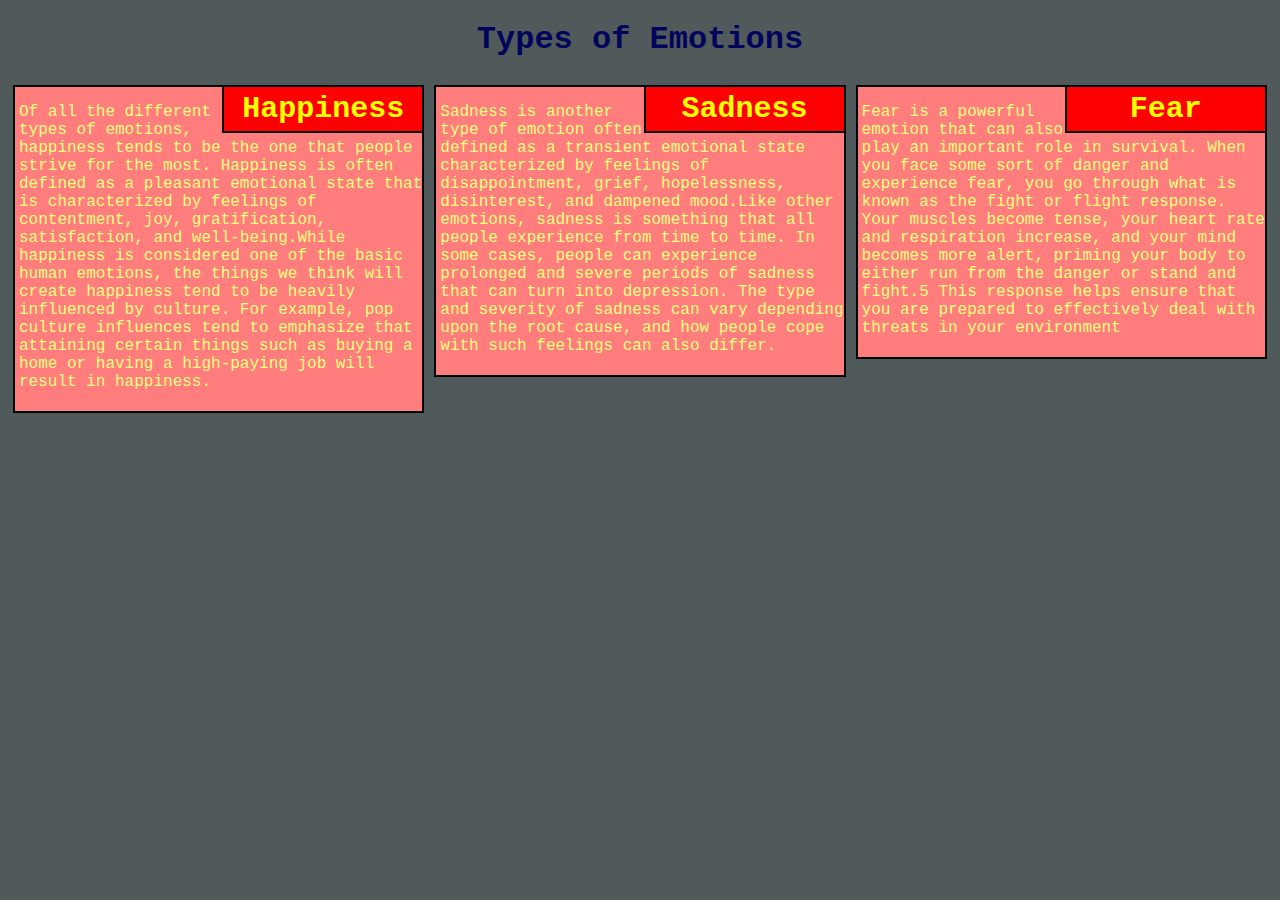
<file: Module 2/index.html>
<!DOCTYPE html>
<html>
<head>
	<meta charset="utf-8">
    <meta name="viewport" content="width=device-width, initial-scale=1">
    <title>Module 2 Assignment</title>
    <link rel="stylesheet" href="css/style.css">
</head>
<body>
	<h1>Types of Emotions</h1>
	<div >
		<div class="col-lg-4 col-md-6 col-sm-12">
			<section>
				<h2>Happiness</h2>
				<p>
					Of all the different types of emotions, happiness tends to be the one that people strive for the most. Happiness is often defined as a pleasant emotional state that is characterized by feelings of contentment, joy, gratification, satisfaction, and well-being.While happiness is considered one of the basic human emotions, the things we think will create happiness tend to be heavily influenced by culture. For example, pop culture influences tend to emphasize that attaining certain things such as buying a home or having a high-paying job will result in happiness.
				</p>
			</section>
		</div>
		<div class="col-lg-4 col-md-6 col-sm-12">
			<section>
				<h2>Sadness</h2>
				<p class="Sad">
					Sadness is another type of emotion often defined as a transient emotional state characterized by feelings of disappointment, grief, hopelessness, disinterest, and dampened mood.Like other emotions, sadness is something that all people experience from time to time. In some cases, people can experience prolonged and severe periods of sadness that can turn into depression. The type and severity of sadness can vary depending upon the root cause, and how people cope with such feelings can also differ.
				</p>
			</section>
		</div>
		<div class="col-lg-4 col-md-12 col-sm-12">
			<section class='Fear'>
				<h2>Fear</h2>
				<p>
					Fear is a powerful emotion that can also play an important role in survival. When you face some sort of danger and experience fear, you go through what is known as the fight or flight response. Your muscles become tense, your heart rate and respiration increase, and your mind becomes more alert, priming your body to either run from the danger or stand and fight.5 This response helps ensure that you are prepared to effectively deal with threats in your environment
				</p>
			</section>
		</div>
	</div>
</body>
</html>
</file>
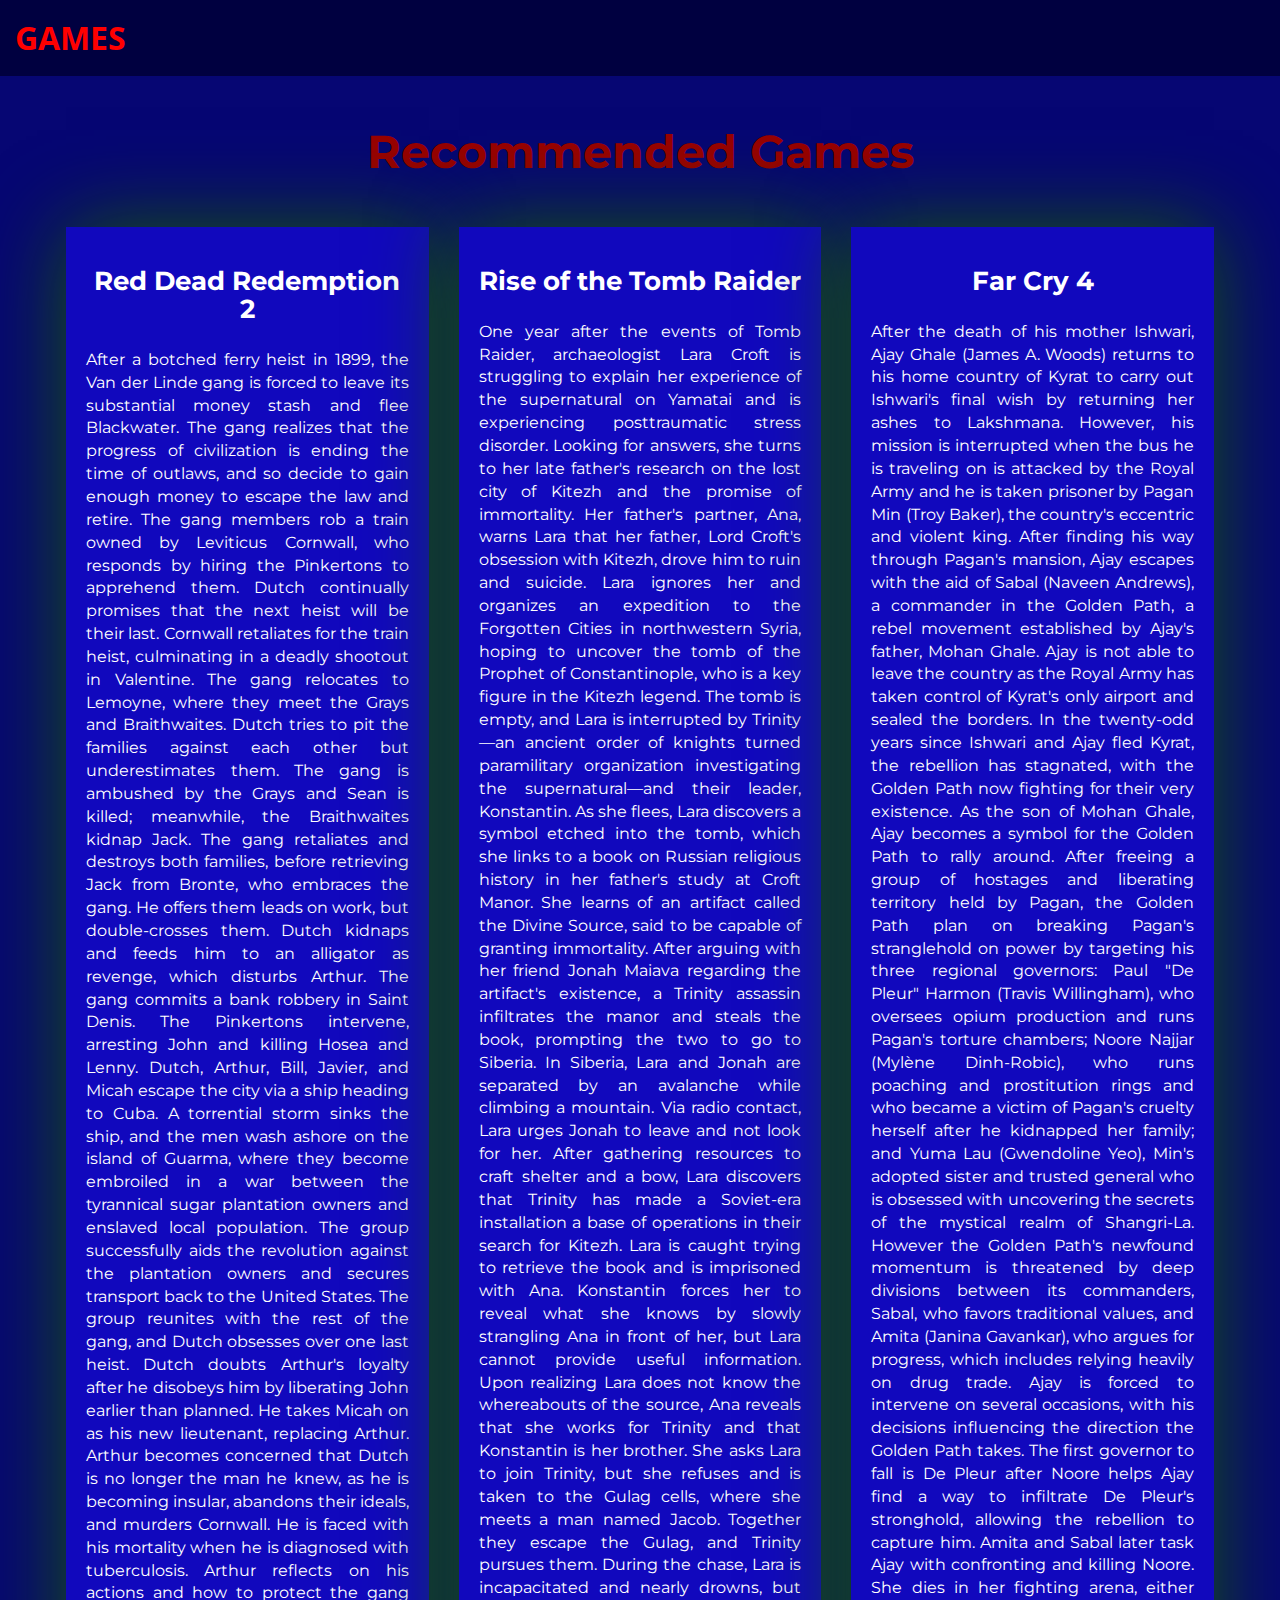
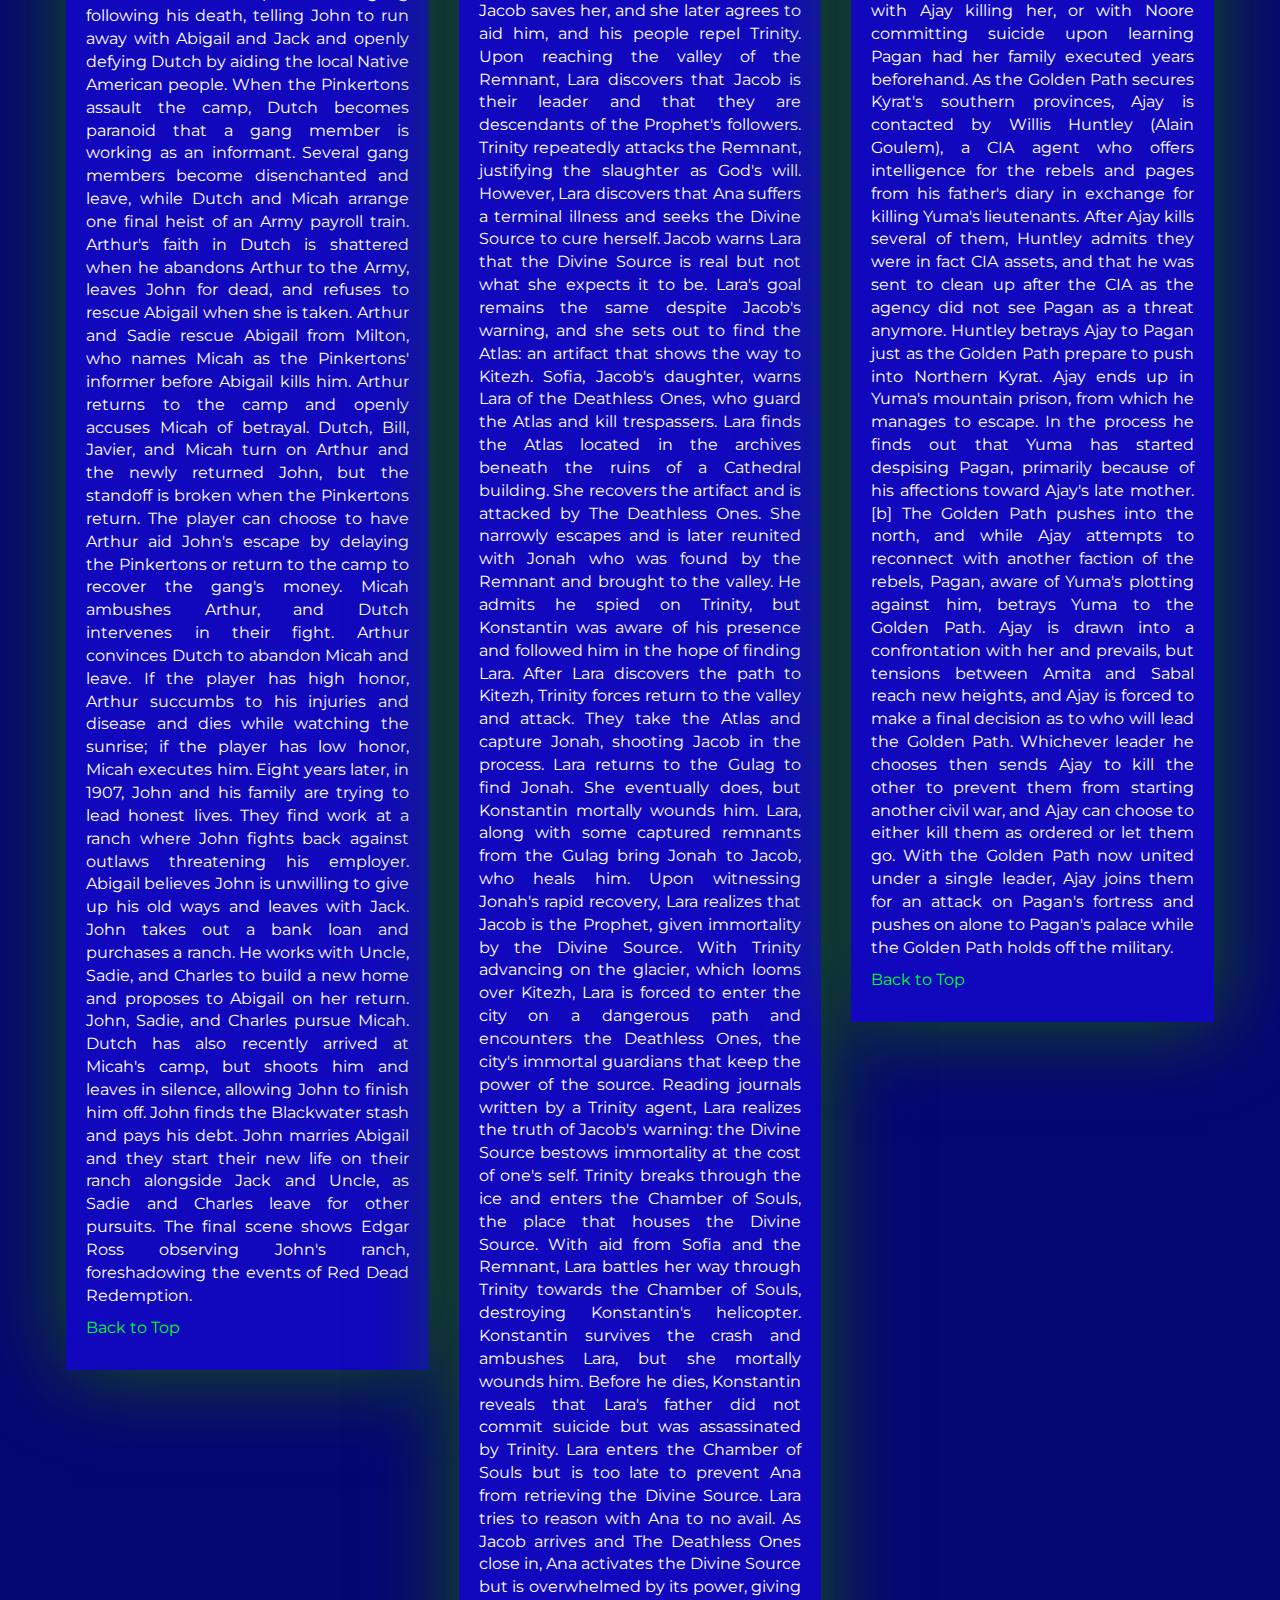
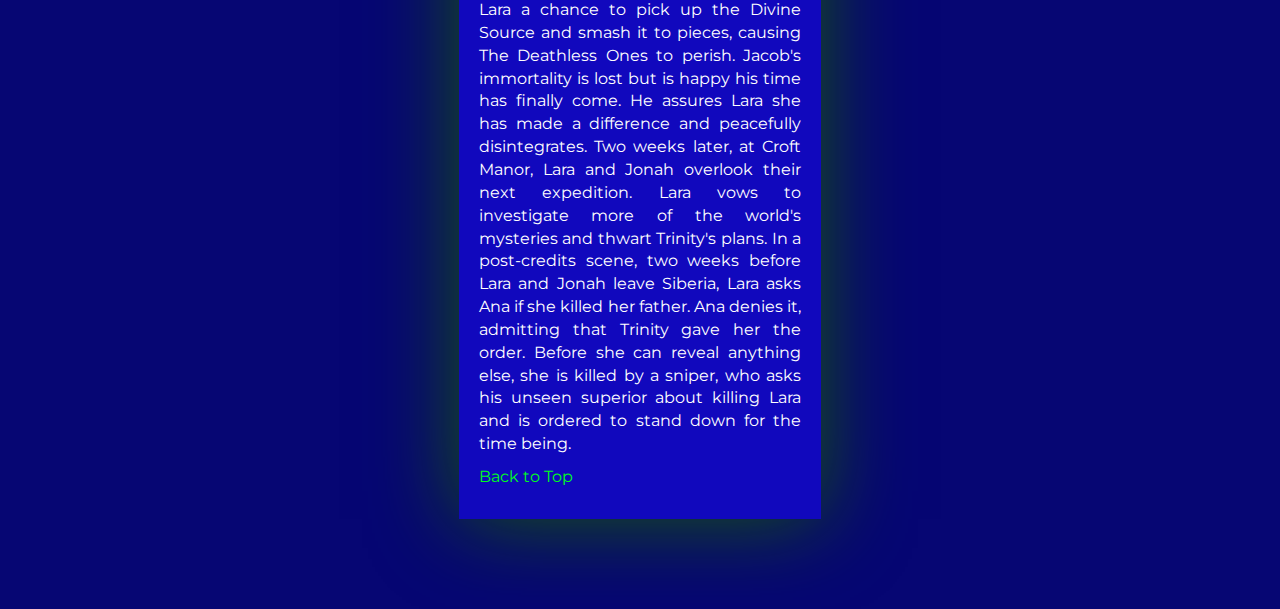
<file: Module 3/index.html>
<!DOCTYPE html>
<html>
<head>
	<meta chracter='utf-8'>
	<meta name='viewport' content='width=device-width, initial-scale=1'>
	<title>Assignment 3</title>
	<link rel='stylesheet' href="css/bootstrap.min.css">
	<link rel="stylesheet" href="css/styles.css">
	<link href="https://fonts.googleapis.com/css2?family=Montserrat:ital,wght@0,100;0,200;0,300;0,400;0,500;0,600;0,700;0,800;0,900;1,100;1,200;1,300;1,400;1,500;1,600;1,700;1,800;1,900&display=swap" rel="stylesheet">
	<link href="https://fonts.googleapis.com/css2?family=Open+Sans:ital,wght@0,300;0,400;0,600;0,700;0,800;1,300;1,400;1,600;1,700;1,800&display=swap" rel="stylesheet">
</head>
<body>
	<header>
		<nav id="header-nav" class="navbar naver-default">
			<div class="container-fluid">
				<div class="navbar-header">
					<div class="navbar-brand">
						<a href="index.html">
							<h1 id='Top-Games'>GAMES</h1>
						</a>
				    </div>
				    <button type="button" class="navbar-toggle collapse visible-xs" data-toggle='collapse' data-target="#collapsable-nav" aria-expanded="false">
				    	<span class="sr-only">Toggle navigation</span>
				    	<span class="icon-bar"></span>
					    <span class="icon-bar"></span>
					    <span class="icon-bar"></span>
					</button>
				</div>
				<div id="collapsable-nav" class='collapse navbar-collapse'>
					<ul id="nav-list" class="nav navbar-nav navbar-right visible-xs text-center">
						<li>
							<a href="#RDR2"><br class="hidden-xs">Red Dead Redemption 2</a>
						</li>
						<li>
							<a href="#RTR"><br class="hidden-xs">Rise of the Tomb Raider</a>
						</li>
						<li>
							<a href="#FC4"><br class="hidden-xs">Far Cry 4</a>
						</li>
					</ul>
				</div>
			</div>
		</nav>
	</header>
	<div id="main-content" class="container">
		<h2 id="top-heading" class="text-centre">Recommended Games</h2>
		<div id="home-tiles" class="row">
			<div class="col-md-4 col-sm-6 col-xs-12">
				<div id="RDR2">
					<section>
						<h3 class="text-centre">Red Dead Redemption 2</h3>
						<p>
							After a botched ferry heist in 1899, the Van der Linde gang is forced to leave its substantial money stash and flee Blackwater. The gang realizes that the progress of civilization is ending the time of outlaws, and so decide to gain enough money to escape the law and retire. The gang members rob a train owned by Leviticus Cornwall, who responds by hiring the Pinkertons to apprehend them. Dutch continually promises that the next heist will be their last.

                            Cornwall retaliates for the train heist, culminating in a deadly shootout in Valentine. The gang relocates to Lemoyne, where they meet the Grays and Braithwaites. Dutch tries to pit the families against each other but underestimates them. The gang is ambushed by the Grays and Sean is killed; meanwhile, the Braithwaites kidnap Jack. The gang retaliates and destroys both families, before retrieving Jack from Bronte, who embraces the gang. He offers them leads on work, but double-crosses them. Dutch kidnaps and feeds him to an alligator as revenge, which disturbs Arthur.

                            The gang commits a bank robbery in Saint Denis. The Pinkertons intervene, arresting John and killing Hosea and Lenny. Dutch, Arthur, Bill, Javier, and Micah escape the city via a ship heading to Cuba. A torrential storm sinks the ship, and the men wash ashore on the island of Guarma, where they become embroiled in a war between the tyrannical sugar plantation owners and enslaved local population. The group successfully aids the revolution against the plantation owners and secures transport back to the United States.

                            The group reunites with the rest of the gang, and Dutch obsesses over one last heist. Dutch doubts Arthur's loyalty after he disobeys him by liberating John earlier than planned. He takes Micah on as his new lieutenant, replacing Arthur. Arthur becomes concerned that Dutch is no longer the man he knew, as he is becoming insular, abandons their ideals, and murders Cornwall. He is faced with his mortality when he is diagnosed with tuberculosis. Arthur reflects on his actions and how to protect the gang following his death, telling John to run away with Abigail and Jack and openly defying Dutch by aiding the local Native American people.

                            When the Pinkertons assault the camp, Dutch becomes paranoid that a gang member is working as an informant. Several gang members become disenchanted and leave, while Dutch and Micah arrange one final heist of an Army payroll train. Arthur's faith in Dutch is shattered when he abandons Arthur to the Army, leaves John for dead, and refuses to rescue Abigail when she is taken. Arthur and Sadie rescue Abigail from Milton, who names Micah as the Pinkertons' informer before Abigail kills him.

                            Arthur returns to the camp and openly accuses Micah of betrayal. Dutch, Bill, Javier, and Micah turn on Arthur and the newly returned John, but the standoff is broken when the Pinkertons return. The player can choose to have Arthur aid John's escape by delaying the Pinkertons or return to the camp to recover the gang's money. Micah ambushes Arthur, and Dutch intervenes in their fight. Arthur convinces Dutch to abandon Micah and leave. If the player has high honor, Arthur succumbs to his injuries and disease and dies while watching the sunrise; if the player has low honor, Micah executes him.

                            Eight years later, in 1907, John and his family are trying to lead honest lives. They find work at a ranch where John fights back against outlaws threatening his employer. Abigail believes John is unwilling to give up his old ways and leaves with Jack. John takes out a bank loan and purchases a ranch. He works with Uncle, Sadie, and Charles to build a new home and proposes to Abigail on her return. John, Sadie, and Charles pursue Micah. Dutch has also recently arrived at Micah's camp, but shoots him and leaves in silence, allowing John to finish him off. John finds the Blackwater stash and pays his debt. John marries Abigail and they start their new life on their ranch alongside Jack and Uncle, as Sadie and Charles leave for other pursuits.

                            The final scene shows Edgar Ross observing John's ranch, foreshadowing the events of Red Dead Redemption.
						</p>
					    <p id='BTT'>
					        <a href="#Top-Games">Back to Top</a>    
						</p>
					</section>
				</div>
			</div>
			<div class="col-md-4 col-sm-6 col-xs-12">
				<div id="RTR">
					<section>
						<h3 class="text-centre">Rise of the Tomb Raider</h3>
						<p>
							One year after the events of Tomb Raider, archaeologist Lara Croft is struggling to explain her experience of the supernatural on Yamatai and is experiencing posttraumatic stress disorder. Looking for answers, she turns to her late father's research on the lost city of Kitezh and the promise of immortality. Her father's partner, Ana, warns Lara that her father, Lord Croft's obsession with Kitezh, drove him to ruin and suicide. Lara ignores her and organizes an expedition to the Forgotten Cities in northwestern Syria, hoping to uncover the tomb of the Prophet of Constantinople, who is a key figure in the Kitezh legend. The tomb is empty, and Lara is interrupted by Trinity—an ancient order of knights turned paramilitary organization investigating the supernatural—and their leader, Konstantin. As she flees, Lara discovers a symbol etched into the tomb, which she links to a book on Russian religious history in her father's study at Croft Manor. She learns of an artifact called the Divine Source, said to be capable of granting immortality. After arguing with her friend Jonah Maiava regarding the artifact's existence, a Trinity assassin infiltrates the manor and steals the book, prompting the two to go to Siberia.

                            In Siberia, Lara and Jonah are separated by an avalanche while climbing a mountain. Via radio contact, Lara urges Jonah to leave and not look for her. After gathering resources to craft shelter and a bow, Lara discovers that Trinity has made a Soviet-era installation a base of operations in their search for Kitezh. Lara is caught trying to retrieve the book and is imprisoned with Ana. Konstantin forces her to reveal what she knows by slowly strangling Ana in front of her, but Lara cannot provide useful information. Upon realizing Lara does not know the whereabouts of the source, Ana reveals that she works for Trinity and that Konstantin is her brother. She asks Lara to join Trinity, but she refuses and is taken to the Gulag cells, where she meets a man named Jacob. Together they escape the Gulag, and Trinity pursues them. During the chase, Lara is incapacitated and nearly drowns, but Jacob saves her, and she later agrees to aid him, and his people repel Trinity.

                            Upon reaching the valley of the Remnant, Lara discovers that Jacob is their leader and that they are descendants of the Prophet's followers. Trinity repeatedly attacks the Remnant, justifying the slaughter as God's will. However, Lara discovers that Ana suffers a terminal illness and seeks the Divine Source to cure herself. Jacob warns Lara that the Divine Source is real but not what she expects it to be. Lara's goal remains the same despite Jacob's warning, and she sets out to find the Atlas: an artifact that shows the way to Kitezh. Sofia, Jacob's daughter, warns Lara of the Deathless Ones, who guard the Atlas and kill trespassers. Lara finds the Atlas located in the archives beneath the ruins of a Cathedral building. She recovers the artifact and is attacked by The Deathless Ones. She narrowly escapes and is later reunited with Jonah who was found by the Remnant and brought to the valley. He admits he spied on Trinity, but Konstantin was aware of his presence and followed him in the hope of finding Lara. After Lara discovers the path to Kitezh, Trinity forces return to the valley and attack. They take the Atlas and capture Jonah, shooting Jacob in the process. Lara returns to the Gulag to find Jonah. She eventually does, but Konstantin mortally wounds him. Lara, along with some captured remnants from the Gulag bring Jonah to Jacob, who heals him. Upon witnessing Jonah's rapid recovery, Lara realizes that Jacob is the Prophet, given immortality by the Divine Source.

                            With Trinity advancing on the glacier, which looms over Kitezh, Lara is forced to enter the city on a dangerous path and encounters the Deathless Ones, the city's immortal guardians that keep the power of the source. Reading journals written by a Trinity agent, Lara realizes the truth of Jacob's warning: the Divine Source bestows immortality at the cost of one's self. Trinity breaks through the ice and enters the Chamber of Souls, the place that houses the Divine Source. With aid from Sofia and the Remnant, Lara battles her way through Trinity towards the Chamber of Souls, destroying Konstantin's helicopter. Konstantin survives the crash and ambushes Lara, but she mortally wounds him. Before he dies, Konstantin reveals that Lara's father did not commit suicide but was assassinated by Trinity. Lara enters the Chamber of Souls but is too late to prevent Ana from retrieving the Divine Source. Lara tries to reason with Ana to no avail. As Jacob arrives and The Deathless Ones close in, Ana activates the Divine Source but is overwhelmed by its power, giving Lara a chance to pick up the Divine Source and smash it to pieces, causing The Deathless Ones to perish. Jacob's immortality is lost but is happy his time has finally come. He assures Lara she has made a difference and peacefully disintegrates.

                            Two weeks later, at Croft Manor, Lara and Jonah overlook their next expedition. Lara vows to investigate more of the world's mysteries and thwart Trinity's plans. In a post-credits scene, two weeks before Lara and Jonah leave Siberia, Lara asks Ana if she killed her father. Ana denies it, admitting that Trinity gave her the order. Before she can reveal anything else, she is killed by a sniper, who asks his unseen superior about killing Lara and is ordered to stand down for the time being.
                        </p>
                        <p id='BTT'>
                        	<a href="#Top-Games">Back to Top</a>
                        </p>
                    </section>
                </div>
			</div>
			<div class="col-md-4 col-sm-12 col-xs-12">
				<div id="FC4">
					<section>
						<h3 class="text-centre">Far Cry 4</h3>
						<p>
							After the death of his mother Ishwari, Ajay Ghale (James A. Woods) returns to his home country of Kyrat to carry out Ishwari's final wish by returning her ashes to Lakshmana. However, his mission is interrupted when the bus he is traveling on is attacked by the Royal Army and he is taken prisoner by Pagan Min (Troy Baker), the country's eccentric and violent king. After finding his way through Pagan's mansion, Ajay escapes with the aid of Sabal (Naveen Andrews), a commander in the Golden Path, a rebel movement established by Ajay's father, Mohan Ghale. Ajay is not able to leave the country as the Royal Army has taken control of Kyrat's only airport and sealed the borders.

                            In the twenty-odd years since Ishwari and Ajay fled Kyrat, the rebellion has stagnated, with the Golden Path now fighting for their very existence. As the son of Mohan Ghale, Ajay becomes a symbol for the Golden Path to rally around. After freeing a group of hostages and liberating territory held by Pagan, the Golden Path plan on breaking Pagan's stranglehold on power by targeting his three regional governors: Paul "De Pleur" Harmon (Travis Willingham), who oversees opium production and runs Pagan's torture chambers; Noore Najjar (Mylène Dinh-Robic), who runs poaching and prostitution rings and who became a victim of Pagan's cruelty herself after he kidnapped her family; and Yuma Lau (Gwendoline Yeo), Min's adopted sister and trusted general who is obsessed with uncovering the secrets of the mystical realm of Shangri-La.

                            However the Golden Path's newfound momentum is threatened by deep divisions between its commanders, Sabal, who favors traditional values, and Amita (Janina Gavankar), who argues for progress, which includes relying heavily on drug trade. Ajay is forced to intervene on several occasions, with his decisions influencing the direction the Golden Path takes. The first governor to fall is De Pleur after Noore helps Ajay find a way to infiltrate De Pleur's stronghold, allowing the rebellion to capture him. Amita and Sabal later task Ajay with confronting and killing Noore. She dies in her fighting arena, either with Ajay killing her, or with Noore committing suicide upon learning Pagan had her family executed years beforehand.

                            As the Golden Path secures Kyrat's southern provinces, Ajay is contacted by Willis Huntley (Alain Goulem), a CIA agent who offers intelligence for the rebels and pages from his father's diary in exchange for killing Yuma's lieutenants. After Ajay kills several of them, Huntley admits they were in fact CIA assets, and that he was sent to clean up after the CIA as the agency did not see Pagan as a threat anymore. Huntley betrays Ajay to Pagan just as the Golden Path prepare to push into Northern Kyrat.

                            Ajay ends up in Yuma's mountain prison, from which he manages to escape. In the process he finds out that Yuma has started despising Pagan, primarily because of his affections toward Ajay's late mother.[b] The Golden Path pushes into the north, and while Ajay attempts to reconnect with another faction of the rebels, Pagan, aware of Yuma's plotting against him, betrays Yuma to the Golden Path. Ajay is drawn into a confrontation with her and prevails, but tensions between Amita and Sabal reach new heights, and Ajay is forced to make a final decision as to who will lead the Golden Path. Whichever leader he chooses then sends Ajay to kill the other to prevent them from starting another civil war, and Ajay can choose to either kill them as ordered or let them go. With the Golden Path now united under a single leader, Ajay joins them for an attack on Pagan's fortress and pushes on alone to Pagan's palace while the Golden Path holds off the military.
						</p>
						<p id='BTT'>
							<a href="#Top-Games">Back to Top</a>
						</p>
					</section>
				</div>
			</div>
		</div>
	</div>
	<div class="clearfix visible-lg-block"></div>
	<script src="js/jquery-3.1.1.min.js"></script>
    <script src="js/bootstrap.min.js"></script>
</body>
</html>
</file>
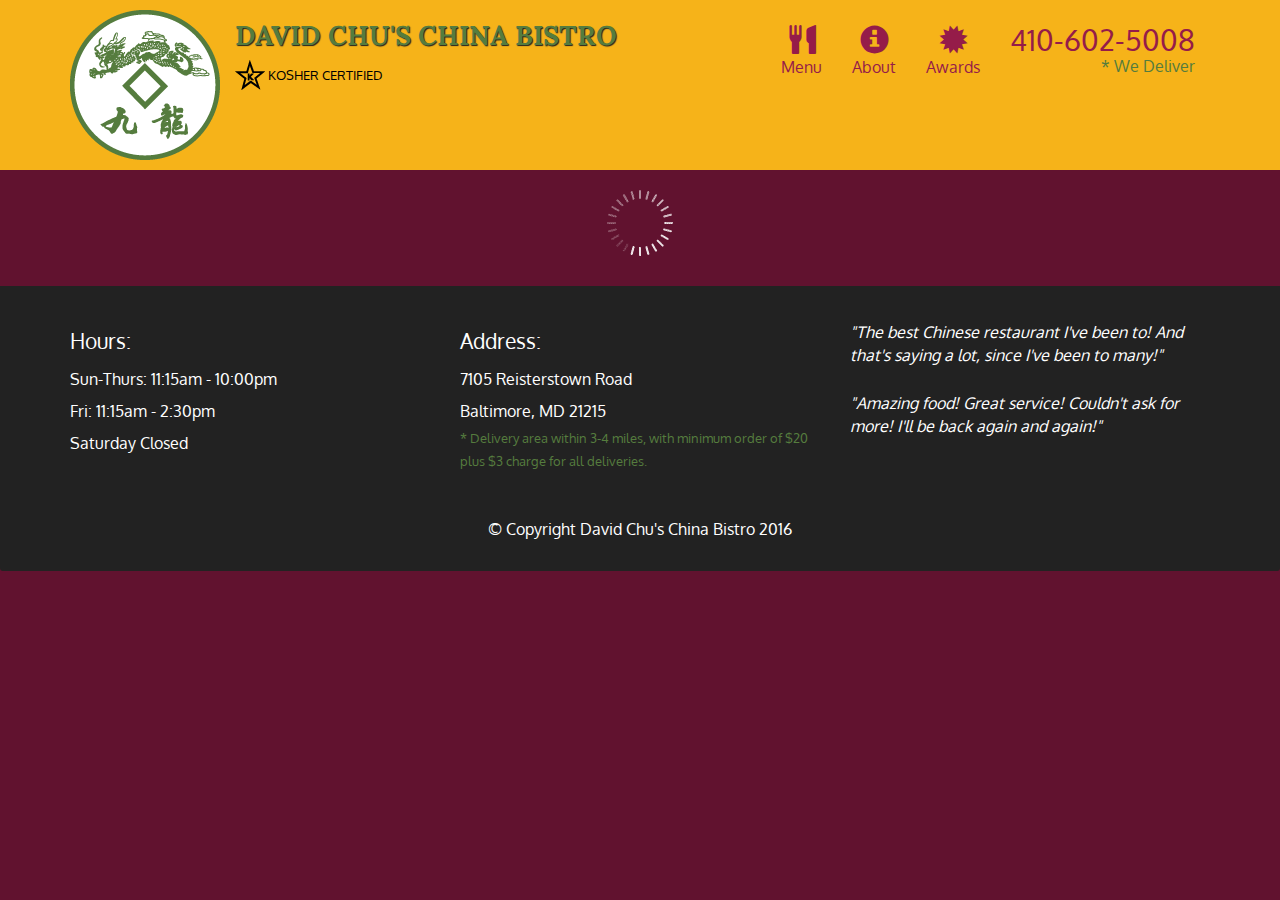
<file: Module 5/index.html>
<!doctype html>
<html lang="en">
  <head>
    <meta charset="utf-8">
    <meta http-equiv="X-UA-Compatible" content="IE=edge">
    <meta name="viewport" content="width=device-width, initial-scale=1">
    <title>David Chu's China Bistro</title>
    <link rel="stylesheet" href="css/bootstrap.min.css">
    <link rel="stylesheet" href="css/styles.css">
    <link href='https://fonts.googleapis.com/css?family=Oxygen:400,300,700' rel='stylesheet' type='text/css'>
    <link href='https://fonts.googleapis.com/css?family=Lora' rel='stylesheet' type='text/css'>
  </head>
<body>
  <header>
    <nav id="header-nav" class="navbar navbar-default">
      <div class="container">
        <div class="navbar-header">
          <a href="index.html" class="pull-left visible-md visible-lg">
            <div id="logo-img" alt="Logo image"></div>
          </a>

          <div class="navbar-brand">
            <a href="index.html"><h1>David Chu's China Bistro</h1></a>
            <p>
              <img src="images/star-k-logo.png" alt="Kosher certification">
              <span>Kosher Certified</span>
            </p>
          </div>

          <button id="navbarToggle" type="button" class="navbar-toggle collapsed" data-toggle="collapse" data-target="#collapsable-nav" aria-expanded="false">
            <span class="sr-only">Toggle navigation</span>
            <span class="icon-bar"></span>
            <span class="icon-bar"></span>
            <span class="icon-bar"></span>
          </button>
        </div>
        
        <div id="collapsable-nav" class="collapse navbar-collapse">
           <ul id="nav-list" class="nav navbar-nav navbar-right">
            <li id="navHomeButton" class="visible-xs active">
              <a href="index.html">
                <span class="glyphicon glyphicon-home"></span> Home</a>
            </li>
            <li id="navMenuButton">
              <a href="#" onclick="$dc.loadMenuCategories();">
                <span class="glyphicon glyphicon-cutlery"></span><br class="hidden-xs"> Menu</a>
            </li>
            <li>
              <a href="#">
                <span class="glyphicon glyphicon-info-sign"></span><br class="hidden-xs"> About</a>
            </li>
            <li>
              <a href="#">
                <span class="glyphicon glyphicon-certificate"></span><br class="hidden-xs"> Awards</a>
            </li>
            <li id="phone" class="hidden-xs">
              <a href="tel:410-602-5008">
                <span>410-602-5008</span></a><div>* We Deliver</div>
            </li>
          </ul><!-- #nav-list -->
        </div><!-- .collapse .navbar-collapse -->
      </div><!-- .container -->
    </nav><!-- #header-nav -->
  </header>

  <div id="call-btn" class="visible-xs">
    <a class="btn" href="tel:410-602-5008">
    <span class="glyphicon glyphicon-earphone"></span>
    410-602-5008
    </a>
  </div>
  <div id="xs-deliver" class="text-center visible-xs">* We Deliver</div>

  <div id="main-content" class="container"></div>

  <footer class="panel-footer">
    <div class="container">
      <div class="row">
        <section id="hours" class="col-sm-4">
          <span>Hours:</span><br>
          Sun-Thurs: 11:15am - 10:00pm<br>
          Fri: 11:15am - 2:30pm<br>
          Saturday Closed
          <hr class="visible-xs">
        </section>
        <section id="address" class="col-sm-4">
          <span>Address:</span><br>
          7105 Reisterstown Road<br>
          Baltimore, MD 21215
          <p>* Delivery area within 3-4 miles, with minimum order of $20 plus $3 charge for all deliveries.</p>
          <hr class="visible-xs">
        </section>
        <section id="testimonials" class="col-sm-4">
          <p>"The best Chinese restaurant I've been to! And that's saying a lot, since I've been to many!"</p>
          <p>"Amazing food! Great service! Couldn't ask for more! I'll be back again and again!"</p>
        </section>
      </div>
      <div class="text-center">&copy; Copyright David Chu's China Bistro 2016</div>
    </div>
  </footer>

  <!-- jQuery (Bootstrap JS plugins depend on it) -->
  <script src="js/jquery-2.1.4.min.js"></script>
  <script src="js/bootstrap.min.js"></script>
  <script src="js/ajax-utils.js"></script>
  <script src="js/script.js"></script>
</body>
</html>
</file>
<file: Module 2/css/style.css>
* {
	box-sizing: border-box;
	font-family: Courier;
}
body{
	background-color: #515A5A;
}
h1 {
    text-align: center;
	color: #00045D;
}
section{
	border: 2px solid black;
	background-color: #FF7D7D;
	margin: 5px;
    color: #FFFF7D;
    padding-left: 4px;
    padding-bottom: 4px;
}
h2{
	float: right;
    border-bottom: 2px solid black;
    border-left: 2px solid black;
    background-color: #FF0000;
	margin: 0;
	width: 200px;
	text-align: center;
	font-size: 30px;
	font-weight: bold;
    color: #FFFF00;
    margin: 0;
    padding: 5px;
}
    @media (min-width: 992px){
    .col-lg-1, .col-lg-2, .col-lg-3, .col-lg-4, .col-lg-5, .col-lg-6, .col-lg-7, .col-lg-8, .col-lg-9, .col-lg-10, .col-lg-11, .col-lg-12 {
        float: left;
    }
    .col-lg-1 {
        width: 8.33%;
    }
    .col-lg-2 {
        width: 16.66%;
    }
    .col-lg-3 {
        width: 25%;
    }
    .col-lg-4 {
        width: 33.33%;
    }
    .col-lg-5 {
        width: 41.66%;
    }
    .col-lg-6 {
        width: 50%;
    }
    .col-lg-7 {
        width: 58.33%;
    }
    .col-lg-8 {
        width: 66.66%;
    }
    .col-lg-9 {
        width: 74.99%;
    }
    .col-lg-10 {
        width: 83.33%;
    }
    .col-lg-11 {
        width: 91.66%;
    }
    .col-lg-12 {
        width: 100%;
    }
}


/* Tablet view options */

@media (min-width: 768px) and (max-width: 991px) {
    .col-md-1, .col-md-2, .col-md-3, .col-md-4, .col-md-5, .col-md-6, .col-md-7, .col-md-8, .col-md-9, .col-md-10, .col-md-11, .col-md-12 {
        float: left;
    }
    .col-md-1 {
        width: 8.33%;
    }
    .col-md-2 {
        width: 16.66%;
    }
    .col-md-3 {
        width: 25%;
    }
    .col-md-4 {
        width: 33.33%;
    }
    .col-md-5 {
        width: 41.66%;
    }
    .col-md-6 {
        width: 50%;
    }
    .col-md-7 {
        width: 58.33%;
    }
    .col-md-8 {
        width: 66.66%;
    }
    .col-md-9 {
        width: 74.99%;
    }
    .col-md-10 {
        width: 83.33%;
    }
    .col-md-11 {
        width: 91.66%;
    }
    .col-md-12 {
        width: 100%;
    }
}


/* Mobile view options */

@media (max-width: 767px) {
    .col-sm-1, .col-sm-2, .col-sm-3, .col-sm-4, .col-sm-5, .col-sm-6, .col-sm-7, .col-sm-8, .col-sm-9, .col-sm-10, .col-sm-11, .col-sm-12 {
        float: left;
    }
    .col-sm-1 {
        width: 8.33%;
    }
    .col-sm-2 {
        width: 16.66%;
    }
    .col-sm-3 {
        width: 25%;
    }
    .col-sm-4 {
        width: 33.33%;
    }
    .col-sm-5 {
        width: 41.66%;
    }
    .col-sm-6 {
        width: 50%;
    }
    .col-sm-7 {
        width: 58.33%;
    }
    .col-sm-8 {
        width: 66.66%;
    }
    .col-sm-9 {
        width: 74.99%;
    }
    .col-sm-10 {
        width: 83.33%;
    }
    .col-sm-11 {
        width: 91.66%;
    }
    .col-sm-12 {
        width: 100%;
    }
}
</file>
<file: Module 3/css/styles.css>
body {
    font-size: 16px;
    font-family: 'Montserrat', sans-serif;
    color: #1a1a1a;
    background-color: #060673;
}
#header-nav {
    background-color: #000040;
    border-radius: 0;
    border: 0;
}
#header-nav button {
    margin-top: 22px;
}
.navbar-default .navbar-toggle:focus, .navbar-default .navbar-toggle:hover {
    background-color: #ff0000;
}
.navbar-collapse {
    border-top: 0;
}
.navbar-brand, .navbar-nav li a {
    line-height: 76px;
    height: 76px;
    padding-top: 0;
}
.navbar-brand h1 {
    color: #ff0000;
    font-family: 'Open Sans', sans-serif;
    font-weight: bolder;
    font-size: 1.8em;
}
.navbar-brand a:hover {
    text-decoration: none;
    text-shadow: 1px 1px 1px #000000;
}
#nav-list {
    background-color: #00055e;
}
#nav-list a {
    /*text-align: center;*/
    font-weight: bolder;
    color: #00fff7;
    font-size: 1.2em;
    text-align: center;
}
#nav-list a:hover {
    background-color: #00044d;
}
.navbar-header button.navbar-toggle, .navbar-header .icon-bar {
    border: 1px solid #ffffff;
}
#main-content {
    width: 92%;
    margin-bottom: 30px;
}
#main-content h2 {
    font-size: 2.9em;
    font-weight: bold;
    margin-top: 30px;
    margin-bottom: 50px;
    text-align: center;
    color: #990000;
}
#main-content h3 {
    font-size: 1.6em;
    font-weight: bold;
    margin-bottom: 1em;
    text-align: center;
}
#main-content p {
	text-align: justify;
}
#RDR2, #RTR, #FC4 {
    width: 100%;
    padding: 20px;
    background-color: #1108bd;
    margin-bottom: 60px;
    box-shadow: 0 0 80px #18580b;
    color: #ffffff;
}
#BTT a {
	color: #00ff1a;

}
#BTT a:hover{
	color: #ffffff;
}
</file>
<file: Module 5/css/styles.css>
body {
  font-size: 16px;
  color: #fff;
  background-color: #61122f;
  font-family: 'Oxygen', sans-serif;
}

/** HEADER **/
#header-nav {
  background-color: #f6b319;
  border-radius: 0;
  border: 0;
}

#logo-img {
  background: url('../images/restaurant-logo_large.png') no-repeat;
  width: 150px;
  height: 150px;
  margin: 10px 15px 10px 0;
}

.navbar-brand {
  padding-top: 25px;
}
.navbar-brand h1 { /* Restaurant name */
  font-family: 'Lora', serif;
  color: #557c3e;
  font-size: 1.5em;
  text-transform: uppercase;
  font-weight: bold;
  text-shadow: 1px 1px 1px #222;
  margin-top: 0;
  margin-bottom: 0;
  line-height: .75;
}
.navbar-brand a:hover, .navbar-brand a:focus {
  text-decoration: none;
}
.navbar-brand p { /* Kosher cert */
  color: #000;
  text-transform: uppercase;
  font-size: .7em;
  margin-top: 15px;
}
.navbar-brand p span { /* Star-K */
  vertical-align: middle;
}

#nav-list {
  margin-top: 10px;
}
#nav-list a {
  color: #951C49;
  text-align: center;
}
#nav-list a:hover {
  background: #E7E7E7;
}
#nav-list a span {
  font-size: 1.8em;
}

#phone {
  margin-top: 5px;
}
#phone a { /* Phone number */
  text-align: right;
  padding-bottom: 0;
}
#phone div { /* We Deliver */
  color: #557c3e;
  text-align: right;
  padding-right: 15px;
}

.navbar-header button.navbar-toggle, .navbar-header .icon-bar {
  border: 1px solid #61122f;
}
.navbar-header button.navbar-toggle {
  clear: both;
  margin-top: -30px;
}
/* END HEADER */

/* FOOTER */
.panel-footer {
  margin-top: 30px;
  padding-top: 35px;
  padding-bottom: 30px;
  background-color: #222;
  border-top: 0;
}
.panel-footer div.row {
  margin-bottom: 35px;
}
#hours, #address {
  line-height: 2;
}
#hours > span, #address > span {
  font-size: 1.3em;
}
#address p {
  color: #557c3e;
  font-size: .8em;
  line-height: 1.8;
}
#testimonials {
  font-style: italic;
}
#testimonials p:nth-child(2) {
  margin-top: 25px;
}
/* END FOOTER */



/* HOME PAGE */
.container .jumbotron {
  box-shadow: 0 0 50px #3F0C1F;
  border: 2px solid #3F0C1F;
}

#menu-tile, #specials-tile, #map-tile {
  height: 250px;
  width: 100%;
  margin-bottom: 15px;
  position: relative;
  border: 2px solid #3F0C1F;
  overflow: hidden;
}
#menu-tile:hover, #specials-tile:hover, #map-tile:hover {
  box-shadow: 0 1px 5px 1px #cccccc;
}
#menu-tile {
  background: url('../images/menu-tile.jpg') no-repeat;
  background-position: center;
}
#specials-tile {
  background: url('../images/specials-tile.jpg') no-repeat;
  background-position: center;
}
#menu-tile span, #specials-tile span, #map-tile span {
  position: absolute;
  bottom: 0;
  right: 0;
  width: 100%;
  text-align: center;
  font-size: 1.6em;
  text-transform: uppercase;
  background-color: #000;
  color: #fff;
  opacity: .8;
}
/* END HOME PAGE */

/* MENU CATEGORIES PAGE */
.category-tile { 
  position: relative;
  border: 2px solid #3F0C1F;
  overflow: hidden;
  width: 200px;
  height: 200px;
  margin: 0 auto 15px;
}
.category-tile span {
  position: absolute;
  bottom: 0;
  right: 0;
  width: 100%;
  text-align: center;
  font-size: 1.2em;
  text-transform: uppercase;
  background-color: #000;
  color: #fff;
  opacity: .8;
}
.category-tile:hover {
  box-shadow: 0 1px 5px 1px #cccccc;
}

#menu-categories-title + div {
  margin-bottom: 50px;
}
/* END MENU CATEGORIES PAGE */

/* SINGLE CATEGORY PAGE */
.menu-item-tile {
  margin-bottom: 25px;
}
.menu-item-tile hr {
  width: 80%;
}
.menu-item-tile .menu-item-price {
  font-size: 1.1em;
  text-align: right;
  margin-top: -15px;
  margin-right: -15px;
}
.menu-item-tile .menu-item-price span {
  font-size: .6em;
}
.menu-item-photo {
  position: relative;
  border: 2px solid #3F0C1F; 
  overflow: hidden;
  padding: 0;
  margin-right: -15px;
  margin-left: auto;
  margin-bottom: 20px;
  max-width: 250px;
}
.menu-item-photo div {
  position: absolute;
  bottom: 0;
  right: 0;
  width: 80px;
  background-color: #557c3e;
  text-align: center;
}
.menu-item-description {
  padding-right: 30px;
}
h3.menu-item-title {
  margin: 0 0 10px;
}
.menu-item-details {
  font-size: .9em;
  font-style: italic;
}
/* END SINGLE CATEGORY PAGE */


/********** Large devices only **********/
@media (min-width: 1200px) {
  .container .jumbotron {
    background: url('../images/jumbotron_1200.jpg') no-repeat;
    height: 675px;
  }
}

/********** Medium devices only **********/
@media (min-width: 992px) and (max-width: 1199px) {
  /* Header */
  #logo-img {
    background: url('../images/restaurant-logo_medium.png') no-repeat;
    width: 100px;
    height: 100px;
    margin: 5px 5px 5px 0;
  }
  /* End Header */

  /* Home Page */
  .container .jumbotron {
    background: url('../images/jumbotron_992.jpg') no-repeat;
    height: 558px;
  }
  /* End Home Page */
}

/********** Small devices only **********/
@media (min-width: 768px) and (max-width: 991px) {
  /* Home Page */
  .container .jumbotron {
    background: url('../images/jumbotron_768.jpg') no-repeat;
    height: 432px;
  }
  /* End Home Page */
}

/********** Extra small devices only **********/
@media (max-width: 767px) {
  /* Header */
  .navbar-brand {
    padding-top: 10px;
    height: 80px;
  }
  .navbar-brand h1 { /* Restaurant name */
    padding-top: 10px;
    font-size: 5vw; /* 1vw = 1% of viewport width */
  }
  .navbar-brand p { /* Kosher cert */
    font-size: .6em;
    margin-top: 12px;
  }
  .navbar-brand p img { /* Star-K */
    height: 20px;
  }

  #collapsable-nav a { /* Collapsed nav menu text */
    font-size: 1.2em;
  }
  #collapsable-nav a span { /* Collapsed nav menu glyph */
    font-size: 1em;
    margin-right: 5px;
  }

  #call-btn > a {
    font-size: 1.5em;
    display: block;
    margin: 0 20px;
    padding: 10px;
    border: 2px solid #fff;
    background-color: #f6b319;
    color: #951c49;
  }
  #xs-deliver {
    margin-top: 5px;
    font-size: .7em;
    letter-spacing: .1em;
    text-transform: uppercase;
  }
  /* End Header */

  /* Footer */
  .panel-footer section {
    margin-bottom: 30px;
    text-align: center;
  }
  .panel-footer section:nth-child(3) {
    margin-bottom: 0; /* margin already exists on the whole row */
  }
  .panel-footer section hr {
    width: 50%;
  }
  /* End Footer */

  /* Home Page */
  .container .jumbotron {
    margin-top: 30px;
    padding: 0;
  }
  #menu-tile, #specials-tile {
    width: 360px;
    margin: 0 auto 15px;
  }

  .menu-item-photo {
    margin-right: auto;
  }
  .menu-item-tile .menu-item-price {
    text-align: center;
  }
  .menu-item-description {
    text-align: center;;
  }
}


/********** Super extra small devices Only :-) (e.g., iPhone 4) **********/
@media (max-width: 479px) {
  /* Header */
  .navbar-brand h1 { /* Restaurant name */
    padding-top: 5px;
    font-size: 6vw;
  }
  /* End Header */
  
  /* Home page */
  #menu-tile, #specials-tile {
    width: 280px;
    margin: 0 auto 15px;
  }

  .col-xxs-12 {
    position: relative;
    min-height: 1px;
    padding-right: 15px;
    padding-left: 15px;
    float: left;
    width: 100%;
  }
}
</file>
